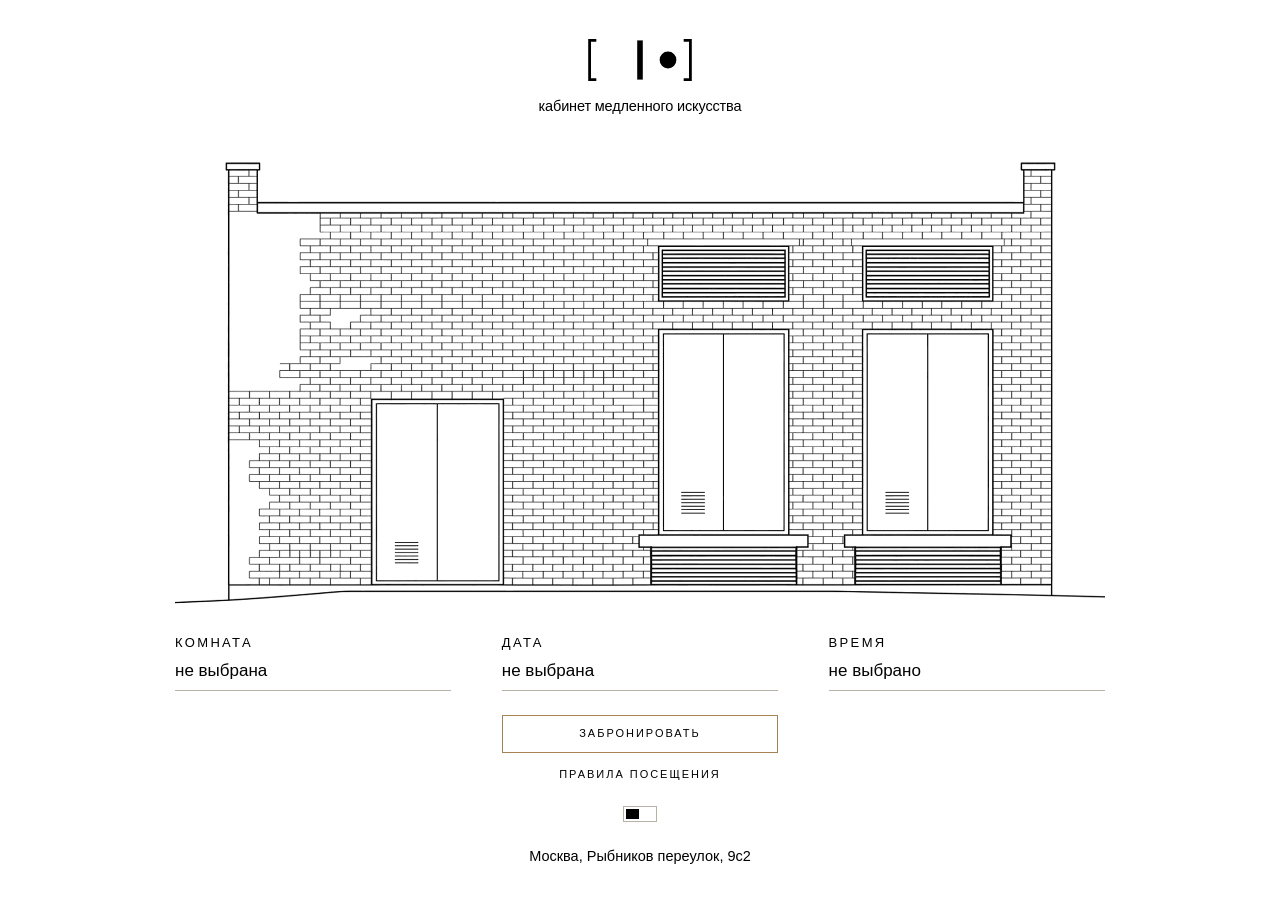
<file: index.html>
<!doctype html>
<html lang="ru">
<head>
<meta charset="utf-8">
<meta name="viewport" content="width=device-width, initial-scale=1">
<title>кабинет медленного искусства</title>
<meta name="description" content="Убежище для светского уединения. Одна комната, одно произведение, один час.">
<meta name="color-scheme" content="light dark">
<link rel="icon" href="favicon.svg" type="image/svg+xml">
<link rel="stylesheet" href="brand/tokens.css">
<link rel="stylesheet" href="styles.css">
</head>
<body>

  <div class="stack">

    <svg class="mark" viewBox="0 0 200 100" role="img"
         aria-label="h — кабинет медленного искусства">
      <path d="M22 15 H10 V85 H22" fill="none"
            stroke="currentColor" stroke-width="5"/>
      <path d="M178 15 H190 V85 H178" fill="none"
            stroke="currentColor" stroke-width="5"/>
      <line x1="100" y1="15" x2="100" y2="85"
            stroke="currentColor" stroke-width="10" stroke-linecap="butt"/>
      <circle cx="150" cy="50" r="15" fill="currentColor"/>
    </svg>

    <p class="name">кабинет медленного искусства</p>

    <div class="facade">
      <button type="button" class="facade__door facade__door--left"
              data-hall="Комната 1" aria-label="Комната 1"></button>
      <button type="button" class="facade__door facade__door--right"
              data-hall="Комната 3" aria-label="Комната 3"></button>
      <img class="facade__draft" src="brand/facade-2x1.png" width="1800" height="900"
           alt="Чертёж главного фасада: кирпичная стена, дверь и два окна">
    </div>

    <div class="booking">

      <div class="field">
        <span class="field__label" id="f-hall">Комната</span>
        <button type="button" class="field__value" id="v-hall"
                data-panel="hall" aria-haspopup="true" aria-expanded="false"
                aria-labelledby="f-hall v-hall">не выбрана</button>
        <div class="panel" id="panel-hall">
          <button type="button" class="opt" data-value="Комната 1">Комната 1</button>
          <button type="button" class="opt" data-value="Комната 3">Комната 3</button>
        </div>
      </div>

      <div class="field">
        <span class="field__label" id="f-date">Дата</span>
        <button type="button" class="field__value" id="v-date"
                data-panel="date" aria-haspopup="true" aria-expanded="false"
                aria-labelledby="f-date v-date">не выбрана</button>
        <div class="panel panel--cal" id="panel-date">
          <div class="cal__head">
            <button type="button" class="cal__nav" data-step="-1" aria-label="Предыдущий месяц">←</button>
            <span class="cal__month" aria-live="polite"></span>
            <button type="button" class="cal__nav" data-step="1" aria-label="Следующий месяц">→</button>
          </div>
          <div class="cal__week" aria-hidden="true">
            <span>пн</span><span>вт</span><span>ср</span>
            <span>чт</span><span>пт</span><span>сб</span><span>вс</span>
          </div>
          <div class="cal__grid"></div>
        </div>
      </div>

      <div class="field">
        <span class="field__label" id="f-time">Время</span>
        <button type="button" class="field__value" id="v-time"
                data-panel="time" aria-haspopup="true" aria-expanded="false"
                aria-labelledby="f-time v-time">не выбрано</button>
        <div class="panel panel--time" id="panel-time"></div>
      </div>

    </div>

    <div class="actions">
      <button type="button" class="book">Забронировать</button>
      <a class="rules" href="rules.html">Правила посещения</a>
    </div>

    <label class="theme">
      <input class="theme__input" type="checkbox" role="switch" aria-label="Тьма">
      <span class="theme__track" aria-hidden="true">
        <span class="theme__knob theme__knob--off"></span>
        <span class="theme__knob theme__knob--on"></span>
      </span>
    </label>

    <address class="address">
      <a class="address__link" href="https://yandex.ru/maps/-/CTcTaWMd"
         target="_blank" rel="noopener">Москва, Рыбников переулок, 9с2</a>
    </address>

  </div>

<script src="site.js"></script>
</body>
</html>
</file>
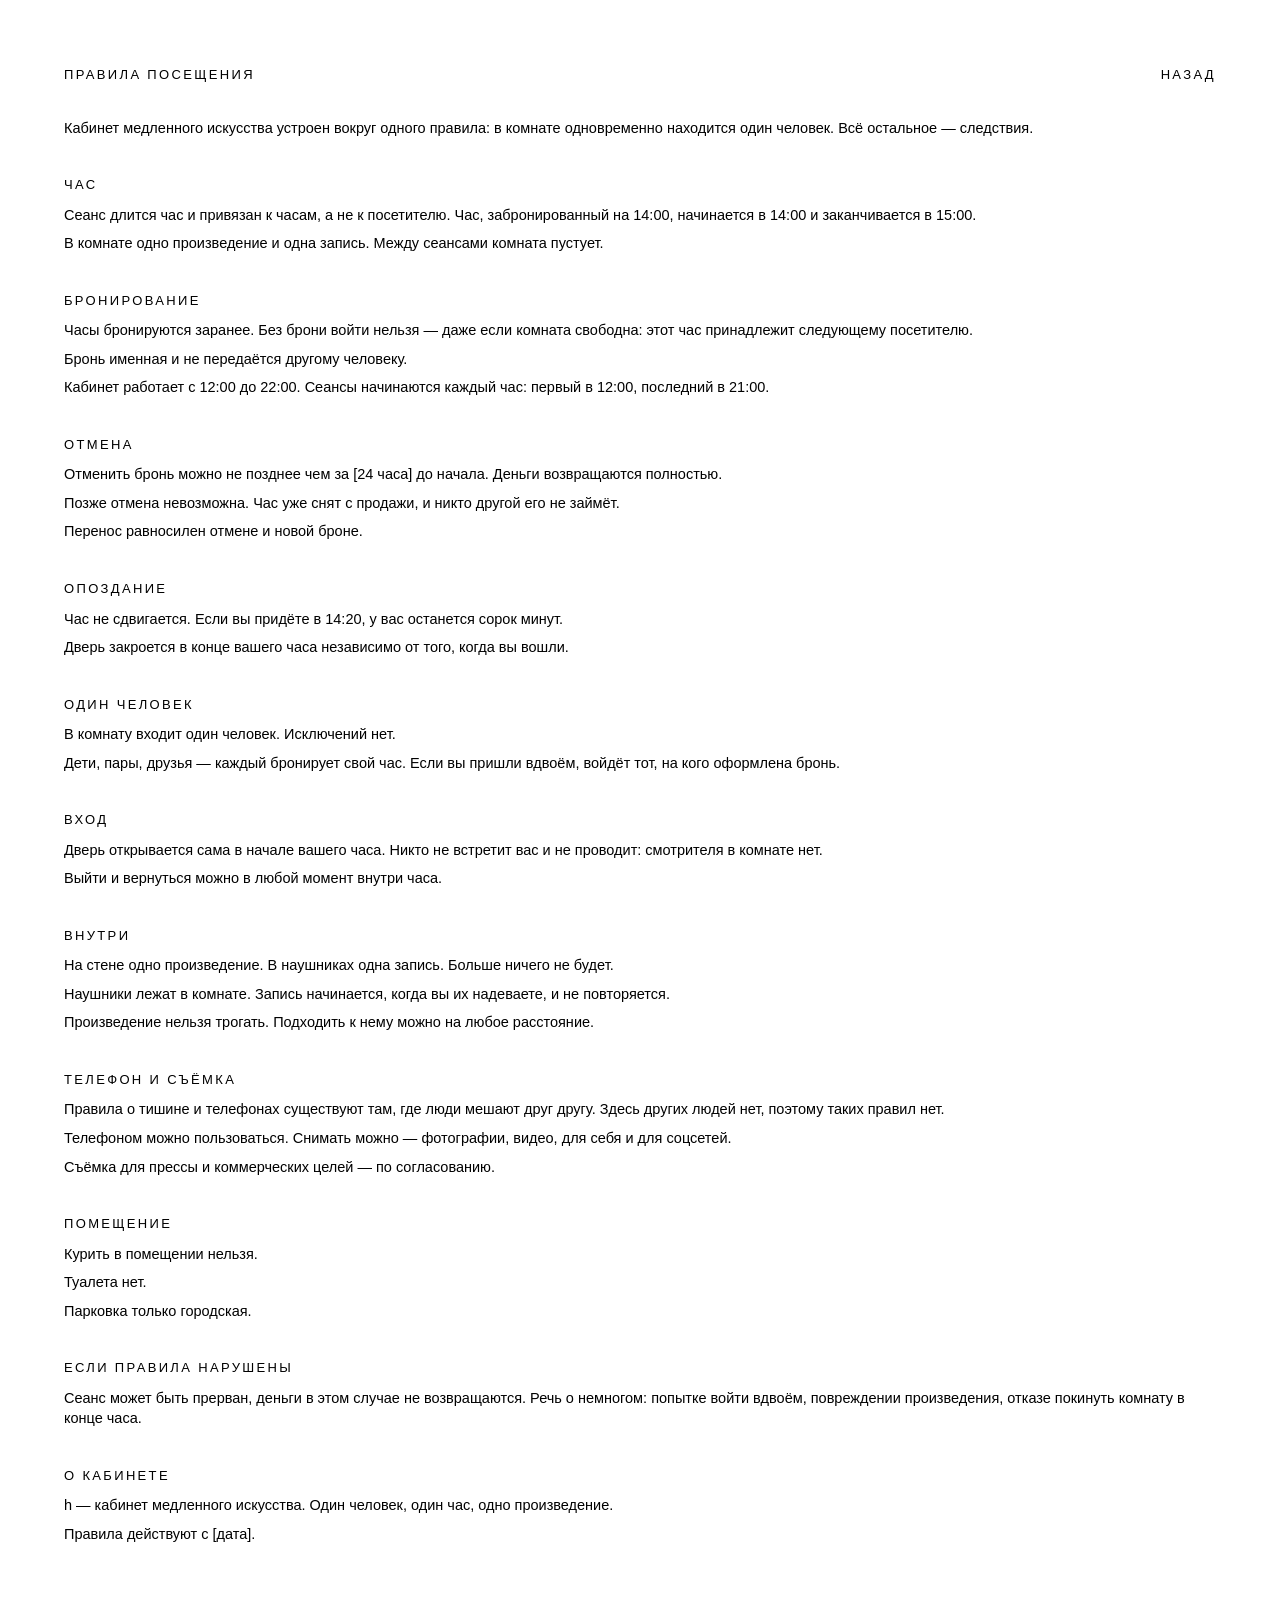
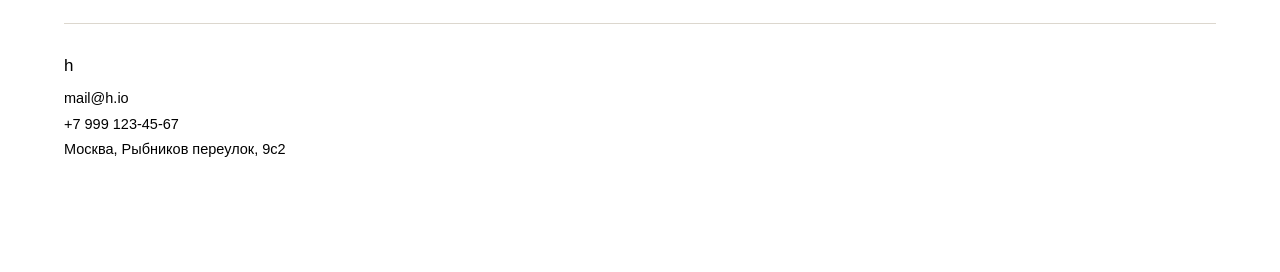
<file: rules.html>
<!doctype html>
<html lang="ru">
<head>
<meta charset="utf-8">
<meta name="viewport" content="width=device-width, initial-scale=1">
<title>кабинет медленного искусства — правила посещения</title>
<meta name="description" content="Правила посещения. Кабинет медленного искусства: один человек, один час, одно произведение.">
<meta name="color-scheme" content="light dark">
<link rel="icon" href="favicon.svg" type="image/svg+xml">
<link rel="stylesheet" href="brand/tokens.css">
<link rel="stylesheet" href="rules.css">
</head>
<body>

<a class="skip" href="#text">К правилам</a>

<div class="page">

  <header class="top">
    <h1>Правила посещения</h1>
    <a class="back" href="index.html">Назад</a>
  </header>

  <main class="text" id="text">

    <p>Кабинет медленного искусства устроен вокруг одного правила: в комнате одновременно
      находится один человек. Всё остальное — следствия.</p>

    <section>
      <h2>Час</h2>
      <p>Сеанс длится час и привязан к часам, а не к посетителю. Час, забронированный
        на 14:00, начинается в 14:00 и заканчивается в 15:00.</p>
      <p>В комнате одно произведение и одна запись. Между сеансами комната пустует.</p>
    </section>

    <section>
      <h2>Бронирование</h2>
      <p>Часы бронируются заранее. Без брони войти нельзя — даже если комната свободна:
        этот час принадлежит следующему посетителю.</p>
      <p>Бронь именная и не передаётся другому человеку.</p>
      <p>Кабинет работает с 12:00 до 22:00. Сеансы начинаются каждый час:
        первый в 12:00, последний в 21:00.</p>
    </section>

    <section>
      <h2>Отмена</h2>
      <p>Отменить бронь можно не позднее чем за [24 часа] до начала.
        Деньги возвращаются полностью.</p>
      <p>Позже отмена невозможна. Час уже снят с продажи, и никто другой его не займёт.</p>
      <p>Перенос равносилен отмене и новой броне.</p>
    </section>

    <section>
      <h2>Опоздание</h2>
      <p>Час не сдвигается. Если вы придёте в 14:20, у вас останется сорок минут.</p>
      <p>Дверь закроется в конце вашего часа независимо от того, когда вы вошли.</p>
    </section>

    <section>
      <h2>Один человек</h2>
      <p>В комнату входит один человек. Исключений нет.</p>
      <p>Дети, пары, друзья — каждый бронирует свой час. Если вы пришли вдвоём,
        войдёт тот, на кого оформлена бронь.</p>
    </section>

    <section>
      <h2>Вход</h2>
      <p>Дверь открывается сама в начале вашего часа. Никто не встретит вас
        и не проводит: смотрителя в комнате нет.</p>
      <p>Выйти и вернуться можно в любой момент внутри часа.</p>
    </section>

    <section>
      <h2>Внутри</h2>
      <p>На стене одно произведение. В наушниках одна запись. Больше ничего не будет.</p>
      <p>Наушники лежат в комнате. Запись начинается, когда вы их надеваете,
        и не повторяется.</p>
      <p>Произведение нельзя трогать. Подходить к нему можно на любое расстояние.</p>
    </section>

    <section>
      <h2>Телефон и съёмка</h2>
      <p>Правила о тишине и телефонах существуют там, где люди мешают друг другу.
        Здесь других людей нет, поэтому таких правил нет.</p>
      <p>Телефоном можно пользоваться. Снимать можно — фотографии, видео,
        для себя и для соцсетей.</p>
      <p>Съёмка для прессы и коммерческих целей — по согласованию.</p>
    </section>

    <section>
      <h2>Помещение</h2>
      <p>Курить в помещении нельзя.</p>
      <p>Туалета нет.</p>
      <p>Парковка только городская.</p>
    </section>

    <section>
      <h2>Если правила нарушены</h2>
      <p>Сеанс может быть прерван, деньги в этом случае не возвращаются.
        Речь о немногом: попытке войти вдвоём, повреждении произведения,
        отказе покинуть комнату в конце часа.</p>
    </section>

    <section>
      <h2>О кабинете</h2>
      <p>h — кабинет медленного искусства. Один человек, один час, одно произведение.</p>
      <p>Правила действуют с [дата].</p>
    </section>

  </main>

  <footer class="foot">
    <p class="foot__name">h</p>
    <address class="foot__contacts">
      <a href="mailto:mail@h.io">mail@h.io</a>
      <a href="tel:+79991234567">+7 999 123-45-67</a>
      <a href="https://yandex.ru/maps/-/CTcTaWMd" target="_blank" rel="noopener">Москва, Рыбников переулок, 9с2</a>
    </address>
  </footer>

</div>

</body>
</html>
</file>
<file: brand/tokens.css>
/* ─────────────────────────────────────────────────────────────
   h — кабинет медленного искусства
   Токены дизайн-системы. Светлая тема — база.
   Документация: index.html
   ───────────────────────────────────────────────────────────── */

:root{
  /* ── цвет: три значения, из них два рабочих ── */
  --wall:      #FFFFFF;   /* стена, тишина, пустая половина  */
  --ink:       #000000;   /* знак и текст                    */
  --ochre:     #A78353;   /* дерево павильона, ламповый свет */

  /* производные — нейтрали с уклоном в охру, не серые */
  --surface:   #FBFAF8;
  --hairline:  #DCD7CE;
  --hairline-strong:#B8B1A5;
  --muted:     #6E675C;
  --focus:     var(--ochre);

  /* чертежи и линейная графика: инвертируются в тёмной теме */
  --img-filter: none;

  /* ── модуль системы ── */
  --u: clamp(24px, 4.4vw, 56px);

  /* ── типографика: одно семейство ── */
  --sans: "Helvetica Neue", HelveticaNeue, Helvetica, "Nimbus Sans", Arial, sans-serif;

  --w-ultra: 100;  /* UltraLight — вордмарк, только от 120 px  */
  --w-light: 300;  /* Light — рабочее начертание               */
  --w-reg:   400;  /* Regular — метки, всё мельче 14 px        */
  --w-med:   500;  /* Medium — выделение, редко                */
  /* Bold, Black, Condensed и наклонные не используются */

  --t-hero:  clamp(72px, 12vw, 168px);  /* ls −0.040em · lh 0.80 */
  --t-h1:    clamp(28px, 4.4vw, 52px);  /* ls −0.030em · lh 1.04 */
  --t-h2:    24px;                      /* ls −0.018em · lh 1.22 */
  --t-body:  17px;                      /* lh 1.60 · 63 знака    */
  --t-small: 14.5px;
  --t-label: 11px;                      /* ls +0.18em · uppercase */

  /* цифры у Helvetica табличные по построению — моноширинный не нужен */
  --numeric: tabular-nums;

  /* ── знак: поле 2u × 1u, всё производно от --u ──
     Черта стоит на оси симметрии поля, точка — в центре правой
     половины, скобки — по краям. Левая половина всегда пуста.
     Редуцированный знак — это полный минус скобки, поле то же. */
  --mark-field-w: calc(var(--u) * 2);
  --mark-field-h: var(--u);
  --mark-height:  calc(var(--u) * 0.7);   /* высота скобок и черты    */
  --mark-bracket: calc(var(--u) / 20);    /* толщина скобки           */
  --mark-arm:     calc(var(--u) * 0.12);  /* отвод скобки внутрь поля */
  --mark-line:    calc(var(--u) / 10);    /* толщина = площади точки  */
  --mark-dot:     calc(var(--u) * 0.3);   /* диаметр точки            */
  --mark-gap:     calc(var(--u) * 0.5);   /* дистанция черта → точка  */
  --mark-axis:    var(--u);               /* ось черты                */
  --mark-clear:   calc(var(--u) * 0.5);   /* охранное поле            */
  --mark-cap:     butt;                   /* концы черты прямые       */

  /* ── движение: единственный переход ── */
  --fade: 600ms linear;

  /* ── композиция ── */
  --measure: 63ch;   /* длина строки основного текста */
  --pad: clamp(20px, 5vw, 88px);
}

/* Тёмная тема — второе состояние кабинета: свет выключен,
   остались произведение и посетитель. Пропорция 90 / 9 / 1 сохраняется. */
@media (prefers-color-scheme: dark){
  :root:not([data-theme="light"]){
    --wall:      #101010;
    --ink:       #F2F0EC;
    --ochre:     #C9A16A;
    --surface:   #171614;
    --hairline:  #2C2A26;
    --hairline-strong:#4A463F;
    --muted:     #9B948A;
    --img-filter: invert(.95);
  }
}

:root[data-theme="dark"]{
  --wall:      #101010;
  --ink:       #F2F0EC;
  --ochre:     #C9A16A;
  --surface:   #171614;
  --hairline:  #2C2A26;
  --hairline-strong:#4A463F;
  --muted:     #9B948A;
  --img-filter: invert(.95);
}
</file>
<file: styles.css>
/* ─────────────────────────────────────────────────────────────
   h — кабинет медленного искусства. Одна страница.
   Знак и под ним чертёж фасада. Двери отзываются на курсор:
   под чертёж подкладывается охра, линии остаются сверху.
   Токены не переопределяются: brand/tokens.css подключён как есть.
   ───────────────────────────────────────────────────────────── */

*,*::before,*::after{ box-sizing:border-box }

html{ -webkit-text-size-adjust:100% }

:root{
  /* охранное поле знака: 0.5u, но не меньше 32 px */
  --clear: max(32px, var(--mark-clear));
  /* поле страницы не уже охранного поля знака */
  --page-pad: max(var(--pad), var(--clear));
  /* строка переключателя: метка 11 px с подчёркиванием */
  --switch-h: 20px;
  /* строка брони: метка, значение, волосяная линейка */
  --bar-h: 55px;
  /* строка адреса внизу */
  --addr-h: 20px;
  /* ритм под чертежом: теснее охранного поля знака */
  --gap: 24px;
  /* строка полного имени под знаком вместе с подводкой к нему */
  --name-h: 27px;
  /* просвет между колонками строки брони */
  --col-gap: calc(var(--u) * 0.9);
  /* открытие сайта: чертёж проявляется дольше обычного перехода */
  --fade-open: 1400ms;
  /* кнопка брони и ссылка под ней */
  --book-h: 38px;
  --actions-h: 65px;
}

body{
  margin:0;
  min-height:100svh;
  display:grid;
  /* safe center: когда содержимое выше экрана, оно прижимается к верху,
     а не обрезается сверху — это случай телефона в вертикали */
  align-content:safe center;
  justify-items:center;
  /* по вертикали хватает охранного поля знака, по горизонтали — поле страницы */
  padding:var(--clear) var(--page-pad);

  background:var(--wall);
  color:var(--ink);
  font-family:var(--sans);
  font-weight:var(--w-light);
  font-size:var(--t-body);
  line-height:1.60;
  font-variant-numeric:var(--numeric);
  -webkit-font-smoothing:antialiased;
  -moz-osx-font-smoothing:grayscale;
}

::selection{ background:var(--ochre); color:var(--wall) }

/* по тапу управляющие элементы не выделяются текстом и не мигают
   системной подсветкой — чужого цвета на экране не появляется */
.facade__door,
.field__value,
.opt,
.cal__day,
.cal__nav,
.book,
.rules,
.theme{
  -webkit-tap-highlight-color:transparent;
  user-select:none;
  -webkit-user-select:none;
}

.stack{
  width:100%;          /* иначе ширина чертежа считалась бы от самой стопки */
  display:flex;
  flex-direction:column;
  align-items:center;
  gap:var(--gap);

  /* общая ширина кадра: по ней выровнены и чертёж, и строка брони.
     кадр 2:1, поэтому высота ограничивает ширину вдвое сильнее.
     600 px — нижняя граница: на низком окне лучше прокрутка,
     чем чертёж размером с почтовую марку */
  --frame: max(600px, min(
    100%,
    1400px,
    calc((100svh - var(--clear) * 2
          - var(--mark-field-h) - var(--bar-h) - var(--actions-h)
          - var(--switch-h) - var(--addr-h) - var(--name-h)
          - var(--clear) - var(--gap) * 4) * 2)
  ));
}

/* знак: скобки по краям поля, черта на оси, точка в правой половине.
   скобки вдвое тоньше черты; цвет берётся из --ink и живёт в обеих темах. */
.mark{
  display:block;
  width:var(--mark-field-w);
  height:var(--mark-field-h);
  color:var(--ink);
  /* имя примыкает к знаку: локап плотнее общего ритма стопки */
  margin-bottom:calc(10px - var(--gap));
}

/* полное имя — основное имя системы, строчными всегда, даже здесь.
   ниже него восстанавливается охранное поле знака: 0.5u/32 px */
.name{
  margin:0 0 calc(var(--clear) - var(--gap));
  font-size:var(--t-small);
  line-height:1.2;
  letter-spacing:-0.01em;
  color:var(--ink);
  text-align:center;
}

/* чертёж стоит в белом поле, воздух со всех сторон.
   кадр строго 2:1 — от него отсчитываются двери. */
.facade{
  position:relative;
  width:var(--frame);
  aspect-ratio:2 / 1;
}

/* линии прозрачные — в тёмной теме инвертируются токеном */
.facade__draft{
  position:absolute;
  inset:0;
  display:block;
  width:100%;
  height:100%;
  filter:var(--img-filter);
  pointer-events:none;         /* курсор доходит до дверей под чертежом */
}

/* двери в кадре 1800 × 900: заливка по стойкам коробки, сверху от
   собственной перемычки. Кирпичные швы идут через всю стену и в
   заливку не входят. */
.facade__door{
  position:absolute;
  appearance:none;
  margin:0;
  padding:0;
  border:0;
  background:var(--ochre);
  opacity:0;
  cursor:pointer;
}

/* левая: 378–637 × 487–846, донизу, до земли */
.facade__door--left{
  left:21%;
  top:54.1111%;
  width:14.3889%;
  height:39.8889%;
}

/* правая: 1329–1584 × 354–750, донизу, до подоконника */
.facade__door--right{
  left:73.8333%;
  top:39.3333%;
  width:14.2222%;
  height:44%;
}

/* дверь горит, когда её комната выбрана, и под пальцем во время нажатия */
.facade__door:active,
.facade__door.is-chosen{ opacity:1 }

.facade__door:focus-visible{
  opacity:1;
  outline:2px solid var(--focus);
  outline-offset:3px;
}

/* подсветка по курсору — только там, где курсор есть.
   на тачскрине :hover залипает на последней нажатой двери, и правило
   ниже гасило бы комнату, выбранную потом из списка: горела бы старая */
@media (hover:hover) and (pointer:fine){
  .facade__door:hover{ opacity:1 }

  /* пока курсор на одной двери, выбранная гаснет: горит всегда одна */
  .facade:has(.facade__door:hover) .facade__door.is-chosen:not(:hover){ opacity:0 }
}

/* ── строка брони: комната, дата, время ─────────────────────── */

.booking{
  width:var(--frame);
  display:grid;
  grid-template-columns:repeat(3, 1fr);
  gap:var(--col-gap);
}

.field{ position:relative }

/* метка прописными с трекингом, выключка влево.
   13 px — верхняя граница, которую система отводит прописным меткам */
.field__label{
  display:block;
  margin-bottom:.9em;
  font-weight:var(--w-reg);
  font-size:13px;
  line-height:1;
  letter-spacing:.18em;
  text-transform:uppercase;
  color:var(--ink);
}

/* значение: Light, цифры табличные, под ним волосяная */
.field__value{
  appearance:none;
  display:block;
  width:100%;
  margin:0;
  padding:0 0 .5em;
  text-align:left;
  background:none;
  border:0;
  border-bottom:1px solid var(--hairline-strong);
  font-family:inherit;
  font-weight:var(--w-light);
  font-size:var(--t-body);
  line-height:1.2;
  font-variant-numeric:var(--numeric);
  color:var(--ink);
  cursor:pointer;
}
.field__value:hover{ border-bottom-color:var(--ink) }
.field__value[aria-expanded="true"]{ border-bottom-color:var(--ochre) }
.field__value:focus-visible{ outline:2px solid var(--focus); outline-offset:4px }

/* панель: проявляется и растворяется, не сдвигая ничего вокруг.
   раскрывается вверх — строка брони стоит у нижнего края экрана */
.panel{
  position:absolute;
  z-index:2;
  left:0;
  bottom:100%;
  min-width:100%;
  margin-bottom:calc(var(--u) * 0.5);
  padding:calc(var(--u) * 0.3) calc(var(--u) * 0.4);
  background:var(--wall);
  border:1px solid var(--hairline);
  opacity:0;
  visibility:hidden;
}
.panel.is-open{ opacity:1; visibility:visible }

.panel--cal{ width:max(100%, 304px) }

/* строка списка: волосяная снизу, выбранная — охряная */
.opt{
  appearance:none;
  display:block;
  width:100%;
  margin:0;
  padding:.75em 0;
  text-align:left;
  background:none;
  border:0;
  border-bottom:1px solid var(--hairline);
  font-family:inherit;
  font-weight:var(--w-light);
  font-size:var(--t-body);
  line-height:1.2;
  font-variant-numeric:var(--numeric);
  color:var(--ink);
  cursor:pointer;
}
.opt:last-child{ border-bottom-color:transparent }
.opt:hover{ background:var(--surface) }
.opt[aria-current="true"]{ border-bottom-color:var(--ochre) }
.opt:focus-visible{ outline:2px solid var(--focus); outline-offset:-2px }

.panel--time{ max-height:min(62svh, 540px); overflow-y:auto }

/* ── кнопка брони и ссылка под ней ──────────────────────────── */

.actions{
  width:var(--frame);
  display:flex;
  flex-direction:column;
  align-items:center;
  gap:16px;
}

/* прямоугольник, обведённый охрой: заливки нет — иначе в одной из тем
   текст на охре потерял бы контраст. Углы прямые. */
.book{
  appearance:none;
  /* рамка кнопки повторяет длину линейки поля над ней: колонка из трёх.
     доля считается от .actions — его ширина уже задана кадром */
  width:calc((100% - var(--col-gap) * 2) / 3);
  height:var(--book-h);
  margin:0;
  padding:0 calc(var(--u) * 0.7);
  background:none;
  border:1px solid var(--ochre);
  font-family:inherit;
  font-weight:var(--w-reg);
  font-size:var(--t-label);
  line-height:1;
  letter-spacing:.18em;
  text-transform:uppercase;
  color:var(--ink);
  cursor:pointer;
}
.book:hover{ background:var(--surface) }
.book:focus-visible{ outline:2px solid var(--focus); outline-offset:4px }

/* второе действие — только текст: ни обводки, ни линии под строкой */
.rules{
  appearance:none;
  display:inline-block;
  margin:0;
  padding:0;
  background:none;
  border:0;
  text-decoration:none;
  font-family:inherit;
  font-weight:var(--w-reg);
  font-size:var(--t-label);   /* тот же кегль, что на кнопке */
  line-height:1;
  letter-spacing:.18em;
  text-transform:uppercase;
  color:var(--ink);
  cursor:pointer;
}
.rules:focus-visible{ outline:2px solid var(--focus); outline-offset:4px }

/* ── календарь ──────────────────────────────────────────────── */

.cal__head{
  display:flex;
  align-items:center;
  justify-content:space-between;
  gap:1em;
  padding-bottom:1em;
}
.cal__month{
  font-weight:var(--w-reg);
  font-size:var(--t-label);
  letter-spacing:.18em;
  text-transform:uppercase;
  color:var(--ink);
}
.cal__nav{
  appearance:none;
  margin:0;
  padding:0 .3em;
  background:none;
  border:0;
  font-family:inherit;
  font-weight:var(--w-light);
  font-size:var(--t-body);
  line-height:1;
  color:var(--ink);
  cursor:pointer;
}
.cal__nav[disabled]{ color:var(--hairline-strong); cursor:default }
.cal__nav:focus-visible{ outline:2px solid var(--focus); outline-offset:2px }

.cal__week,
.cal__grid{
  display:grid;
  grid-template-columns:repeat(7, 1fr);
  gap:2px;
}
.cal__week{ padding-bottom:.4em }
.cal__week span{
  text-align:center;
  font-weight:var(--w-reg);
  font-size:var(--t-label);
  letter-spacing:.18em;
  text-transform:uppercase;
  color:var(--ink);
}

.cal__day{
  appearance:none;
  margin:0;
  padding:.5em 0;
  text-align:center;
  background:none;
  border:0;
  border-bottom:1px solid transparent;
  font-family:inherit;
  font-weight:var(--w-light);
  font-size:var(--t-small);
  line-height:1;
  font-variant-numeric:var(--numeric);
  color:var(--ink);
  cursor:pointer;
}
.cal__day:hover{ background:var(--surface) }
.cal__day[disabled]{ color:var(--hairline); cursor:default; background:none }
.cal__day[aria-current="true"]{ border-bottom-color:var(--ochre) }
.cal__day:focus-visible{ outline:2px solid var(--focus); outline-offset:-2px }

/* ── свет в комнате: светлая тема или тёмная ────────────────── */

.theme{
  display:inline-flex;
  align-items:center;
  height:var(--switch-h);
  cursor:pointer;
}

/* тумблер: сам чекбокс убран с глаз, но остаётся в фокусе и в дереве
   доступности — состояние читается без подпорок */
.theme__input{
  position:absolute;
  width:1px;
  height:1px;
  margin:0;
  opacity:0;
  pointer-events:none;
}

/* дорожка: прямоугольник с волосяной обводкой, углы прямые —
   скруглений в системе нет */
.theme__track{
  position:relative;
  flex:none;
  display:block;
  width:34px;
  height:16px;
  border:1px solid var(--hairline-strong);
}
.theme:hover .theme__track{ border-color:var(--ink) }
.theme__input:focus-visible + .theme__track{
  outline:2px solid var(--focus);
  outline-offset:4px;
}

/* рукоятка не едет: движения в системе нет. Левая растворяется,
   правая проявляется — тот же переход, что и у всего остального. */
.theme__knob{
  position:absolute;
  top:2px;
  bottom:2px;
  width:13px;
  opacity:0;
}
.theme__knob--off{ left:2px; background:var(--ink); opacity:1 }
.theme__knob--on{ right:2px; background:var(--ochre) }

.theme__input:checked + .theme__track .theme__knob--off{ opacity:0 }
.theme__input:checked + .theme__track .theme__knob--on{ opacity:1 }

/* ── адрес ──────────────────────────────────────────────────── */

/* курсива в системе нет — снимаем наклон, который <address> даёт сам */
.address{
  height:var(--addr-h);
  font-style:normal;
  font-weight:var(--w-light);
  font-size:var(--t-small);
  line-height:1.2;
  font-variant-numeric:var(--numeric);
  color:var(--ink);
}

.address__link{
  color:inherit;
  text-decoration:none;
}
.address__link:focus-visible{ outline:2px solid var(--focus); outline-offset:4px }

/* движение: единственный переход — проявление, 600 мс, линейно */
@media (prefers-reduced-motion: no-preference){
  @keyframes fade{ from{ opacity:0 } to{ opacity:1 } }

  /* открытие: сначала проявляется чертёж, за ним всё остальное.
     Ни сдвигов, ни масштабирования — только проявление, линейно. */
  .facade{ animation:fade var(--fade-open) linear both }

  .mark,
  .booking,
  .actions,
  .theme,
  .address{
    animation:fade var(--fade) both;
    animation-delay:var(--fade-open);
  }

  .facade__door{ transition:opacity var(--fade), background-color var(--fade) }

  /* смена темы: комната гаснет и загорается тем же переходом */
  body{ transition:background-color var(--fade), color var(--fade) }
  .facade__draft{ transition:filter var(--fade) }
  .theme__track{ transition:border-color var(--fade) }
  .theme__knob{ transition:opacity var(--fade), background-color var(--fade) }

  /* панели: проявление и растворение, видимость снимается после него */
  .panel{ transition:opacity var(--fade), visibility 0s linear 600ms }
  .panel.is-open{ transition:opacity var(--fade), visibility 0s }
  .field__value{ transition:border-color var(--fade), color var(--fade) }
  .opt,
  .cal__day{ transition:background-color var(--fade), border-color var(--fade) }
  .address__link{ transition:color var(--fade) }
  .book{ transition:background-color var(--fade), border-color var(--fade) }
  .rules{ transition:color var(--fade) }
}

/* ── узкий экран: поля друг под другом ──────────────────────── */

@media (max-width:800px){
  /* палец крупнее курсора: кнопке нужна высота от 44 px */
  :root{ --book-h: 46px }

  .booking{
    grid-template-columns:1fr;
    gap:calc(var(--u) * 0.8);
  }

  /* поля идут в одну колонку — кнопка тоже во всю ширину */
  .actions{ width:100% }
  .book{ width:100% }

  /* панели раскрываются вниз: поля идут столбцом, сверху места нет.
     страница здесь всё равно прокручивается */
  .panel{
    top:100%;
    bottom:auto;
    margin-top:calc(var(--u) * 0.5);
    margin-bottom:0;
  }
  .panel--cal{ width:100% }
  .panel--cal,
  .panel--time{ max-height:min(46svh, 420px); overflow-y:auto }

  /* пальцу нужна клетка крупнее курсора */
  .opt{ padding:.95em 0 }
  .cal__day{ padding:.8em 0 }

  /* кадр перестаёт зависеть от высоты окна: в вертикали её не хватает */
  .stack{ --frame: 100% }
}
</file>
<file: rules.css>
/* ─────────────────────────────────────────────────────────────
   h — правила посещения. Текстовая страница.
   Одна колонка, выключка влево, правая половина пуста.
   Три ступени набора и больше ничего: заголовок, подзаголовок, текст.
   Токены не переопределяются: brand/tokens.css подключён как есть.
   ───────────────────────────────────────────────────────────── */

*,*::before,*::after{ box-sizing:border-box }

html{ -webkit-text-size-adjust:100% }

body{
  margin:0;
  background:var(--wall);
  color:var(--ink);
  font-family:var(--sans);
  font-weight:var(--w-light);
  font-size:var(--t-small);
  line-height:1.42;
  font-variant-numeric:var(--numeric);
  -webkit-font-smoothing:antialiased;
  -moz-osx-font-smoothing:grayscale;
}

::selection{ background:var(--ochre); color:var(--wall) }

.skip{
  position:absolute;
  left:-9999px;
  font-weight:var(--w-reg);
  font-size:var(--t-label);
  letter-spacing:.18em;
  text-transform:uppercase;
}
.skip:focus{
  left:var(--pad);
  top:var(--pad);
  z-index:2;
  background:var(--wall);
  padding:10px;
}

.page{
  max-width:1400px;
  margin:0 auto;
  padding:calc(var(--u) * 1.2) max(var(--pad), 32px) calc(var(--u) * 2);
}

/* ── верхняя строка: заголовок слева, возврат справа ────────── */

.top{
  display:flex;
  justify-content:space-between;
  align-items:baseline;
  gap:2em;
  margin-bottom:2.4em;
}

.back{
  flex:none;
  color:var(--ink);
  text-decoration:none;
  font-weight:var(--w-reg);
  font-size:13px;
  line-height:1.2;
  letter-spacing:.18em;
  text-transform:uppercase;
}
.back:focus-visible{ outline:2px solid var(--focus); outline-offset:4px }

/* ── текст ──────────────────────────────────────────────────── */

/* колонка тянется по ширине страницы, а не по мерке в 63 знака */
.text{ max-width:none }

/* заголовки набраны как метки на главной: прописные 13 px с трекингом */
h1,
h2{
  font-weight:var(--w-reg);
  font-size:13px;
  line-height:1.2;
  letter-spacing:.18em;
  text-transform:uppercase;
}

h1{ margin:0 }
h2{ margin:0 0 .9em }

p{ margin:0 0 .55em }
p:last-child{ margin-bottom:0 }

/* раздел отбивается воздухом, а не линейкой */
.text section{ margin-top:calc(var(--u) * 0.7) }

/* ── подвал ─────────────────────────────────────────────────── */

.foot{
  margin-top:calc(var(--u) * 1.4);
  padding-top:calc(var(--u) * 0.6);
  border-top:1px solid var(--hairline);
}

.foot__name{
  margin:0 0 .8em;
  font-weight:var(--w-light);
  font-size:var(--t-body);
  line-height:1;
}

/* курсива в системе нет — снимаем наклон, который <address> даёт сам */
.foot__contacts{
  display:flex;
  flex-direction:column;
  align-items:flex-start;
  gap:.35em;
  font-style:normal;
}
.foot__contacts a{
  color:var(--ink);
  text-decoration:none;
}
.foot__contacts a:focus-visible{ outline:2px solid var(--focus); outline-offset:4px }

/* движение: единственный переход — проявление, 600 мс, линейно */
@media (prefers-reduced-motion: no-preference){
  .page{ animation:fade var(--fade) both }
  @keyframes fade{ from{ opacity:0 } to{ opacity:1 } }
}
</file>
